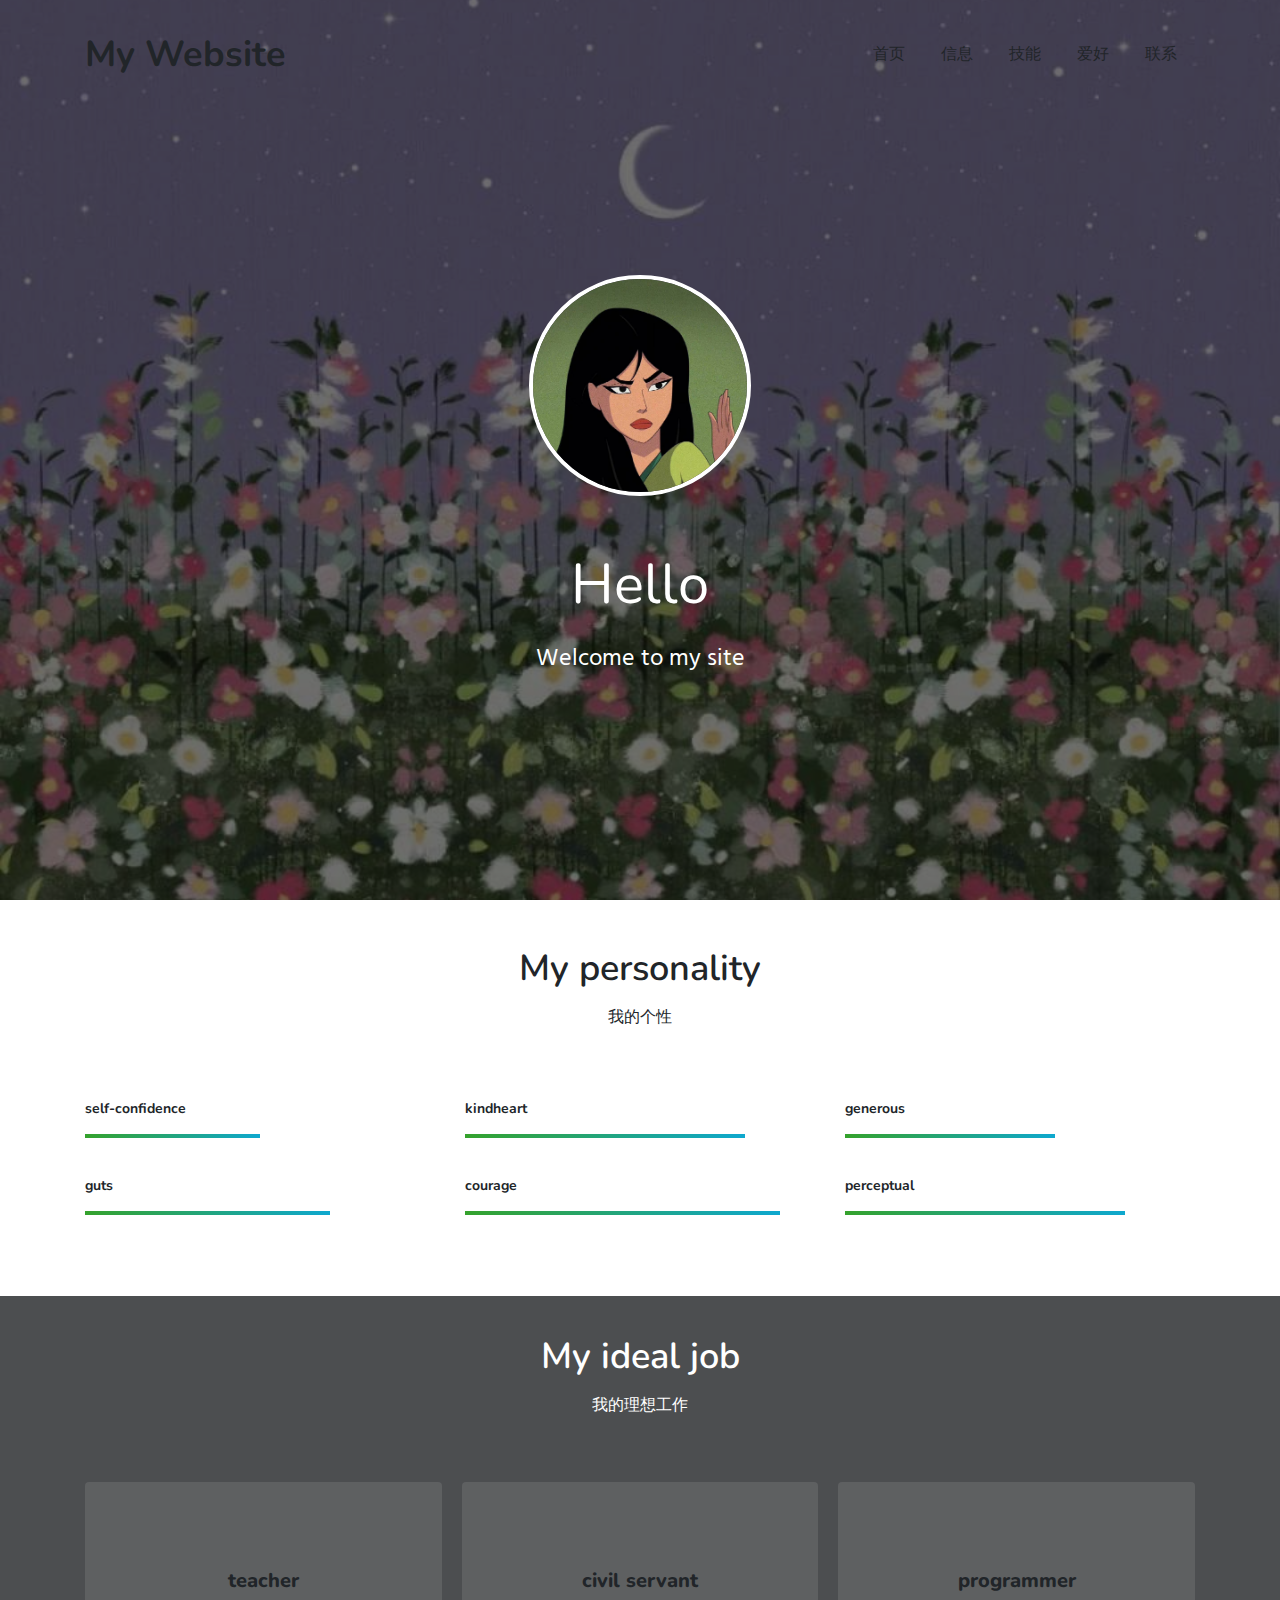
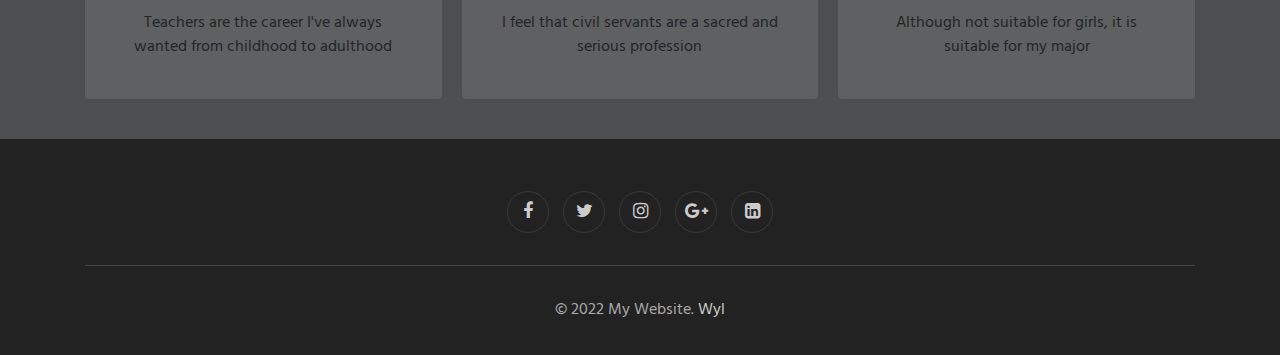
<file: index.html>
<!doctype html>
<html lang="en">
  <head>
    <!-- Required meta tags -->
    <meta charset="utf-8">
    <meta name="viewport" content="width=device-width, initial-scale=1, shrink-to-fit=no">

    <title>个人博客</title>
    <!-- web fonts -->
    <link href="//fonts.googleapis.com/css?family=Nunito:400,600,700,800,900&display=swap" rel="stylesheet">
    <link href="//fonts.googleapis.com/css?family=Hind&display=swap" rel="stylesheet">
    <!-- //web fonts -->
    <!-- Template CSS -->
    <link rel="stylesheet" href="assets/css/style-starter.css">
  </head>
  <body>

<section class="w3l-bootstrap-header">
  <nav class="navbar navbar-expand-lg navbar-light py-lg-3 py-2">
    <div class="container">
      <a class="navbar-brand" href="index.html"> My Website</a>
      <!-- if logo is image enable this   
    <a class="navbar-brand" href="#index.html">
        <img src="image-path" alt="Your logo" title="Your logo" style="height:35px;" />
    </a> -->
      <button class="navbar-toggler" type="button" data-toggle="collapse" data-target="#navbarSupportedContent"
        aria-controls="navbarSupportedContent" aria-expanded="false" aria-label="Toggle navigation">
        <span class="navbar-toggler-icon fa fa-bars"></span>
      </button>

      <div class="collapse navbar-collapse" id="navbarSupportedContent">
        <ul class="navbar-nav ml-auto">
          <li class="nav-item">
            <a class="nav-link" href="index.html">首页</a>
          </li>
          <li class="nav-item">
            <a class="nav-link" href="about.html">信息</a>
          </li>
          <li class="nav-item">
            <a class="nav-link" href="services.html">技能</a>
          </li>
         <li class="nav-item">
            <a class="nav-link" href="habbies.html">爱好</a>
			<li class="nav-item">
            <a class="nav-link" href="contact.html">联系</a>
          </li>
			</li>
        </ul>

      </div>
    </div>
  </nav>
 
</section>
 <!--  Main banner section -->
	
  <section class="w3l-main-banner" id="home">
  <div class="companies20-content">
    <div class="companies-wrapper">
        <div class="item">

            <div class="slider-info banner-view text-center">
              <div class="banner-info container">
                <img src="assets/images/c1.jpg" alt="about image" class="img-fluid">
                <h3 class="banner-text mt-5">Hello
                  </h3>
                  <p class="my-4 mb-5">Welcome to my site</p><br>

              </div>
            </div>

        </div>
    </div>
  </div>
</section>
<section class="w3l-about ">
<div class="skills-bars py-5">
 <div class="container py-md-3">
  <div class="heading text-center mx-auto">
    <h3 class="head">My personality</h3>
    <p class="my-3 head">我的个性
 </p>
      
    </div>
<div class="row mt-5 pt-3">
    <div class="col-lg-4 col-md-4 col-sm-6 skills-bar-grids mb-4 pb-2">
        <h4>self-confidence</h4>
        <div class="progress">
        <div class="progress-bar progress-bar-striped bg-color" role="progressbar" style="width: 50% ;height:4px;" aria-valuenow="50" aria-valuemin="0" aria-valuemax="100">
      </div>
    </div>
</div>
    <div class="col-lg-4 col-md-4 col-sm-6 skills-bar-grids mb-4 pb-2">
        <h4>kindheart</h4>
        <div class="progress">
        <div class="progress-bar progress-bar-striped bg-color" role="progressbar" style="width: 80% ;height:4px;" aria-valuenow="50" aria-valuemin="0" aria-valuemax="100">
      </div>
    </div>
</div>
<div class="col-lg-4  col-md-4 col-sm-6 skills-bar-grids mb-4 pb-2">
    <h4>generous</h4>
    <div class="progress">
    <div class="progress-bar progress-bar-striped bg-color" role="progressbar" style="width: 60% ;height:4px;" aria-valuenow="50" aria-valuemin="0" aria-valuemax="100">
  </div>
</div>
</div>
<div class="col-lg-4  col-md-4 col-sm-6 skills-bar-grids mb-4 pb-2">
    <h4>guts</h4>
    <div class="progress">
    <div class="progress-bar progress-bar-striped bg-color" role="progressbar" style="width: 70% ;height:4px;" aria-valuenow="50" aria-valuemin="0" aria-valuemax="100">
  </div>
</div>
</div>
<div class="col-lg-4  col-md-4 col-sm-6 skills-bar-grids mb-4 pb-2">
    <h4>courage</h4>
    <div class="progress">
    <div class="progress-bar progress-bar-striped bg-color" role="progressbar" style="width: 90% ;height:4px;" aria-valuenow="50" aria-valuemin="0" aria-valuemax="100">
  </div>
</div>
</div>
<div class="col-lg-4 col-md-4 col-sm-6 skills-bar-grids ">
    <h4>perceptual</h4>
    <div class="progress">
    <div class="progress-bar progress-bar-striped bg-color" role="progressbar" style="width: 80% ;height:4px;" aria-valuenow="50" aria-valuemin="0" aria-valuemax="100">
  </div>
</div>
</div>

 </div>
 </div>
</div>
 </section>
	<section class="w3l-feature-3" id="features">
	<div class="grid top-bottom">
		<div class="container">
			<div class="heading text-center mx-auto">
                <h3 class="head text-white">My ideal job</h3>
                <p class="my-3 head text-white"> 我的理想工作</p>
              </div>
			<div class="middle-section grid-column text-center mt-5 pt-3">
				<div class="three-grids-columns">
					<span class="fa fa-paint-brush"></span>
					<h4>teacher</h4>
					<p>Teachers are the career I've always wanted from childhood to adulthood
</p>
					
				</div>
				<div class="three-grids-columns">
					<span class="fa fa-ils"></span>
					<h4>civil servant</h4>
					<p>I feel that civil servants are a sacred and serious profession</p>
					
				</div>
				<div class="three-grids-columns">
					<span class="fa fa-camera"></span>
					<h4>programmer</h4>
					<p>Although not suitable for girls, it is suitable for my major</p>
					
				</div>
			</div>
		</div>
	
	</div>
	</section>
	<section class="w3l-footer-29-main" id="footer">
  <div class="footer-29 text-center">
      <div class="container">
        
        <div class="main-social-footer-29">
                    
          <a href="#facebook" class="facebook"><span class="fa fa-facebook"></span></a>
          <a href="#twitter" class="twitter"><span class="fa fa-twitter"></span></a>
          <a href="#instagram" class="instagram"><span class="fa fa-instagram"></span></a>
          <a href="#google-plus" class="google-plus"><span class="fa fa-google-plus"></span></a>
          <a href="#linkedin" class="linkedin"><span class="fa fa-linkedin"></span></a>
      </div>
          <div class="bottom-copies text-center">
              <p class="copy-footer-29">© 2022 My Website. <a href="https://w3layouts.com">Wyl</a></p>
               
          </div>
      </div>
  </div>
   <!-- move top -->
  <button onclick="topFunction()" id="movetop" title="Go to top">
              <span class="fa fa-angle-up"></span>
                 </button>
	</section>
<!-- Smooth scrolling -->



</body>

</html>
</file>
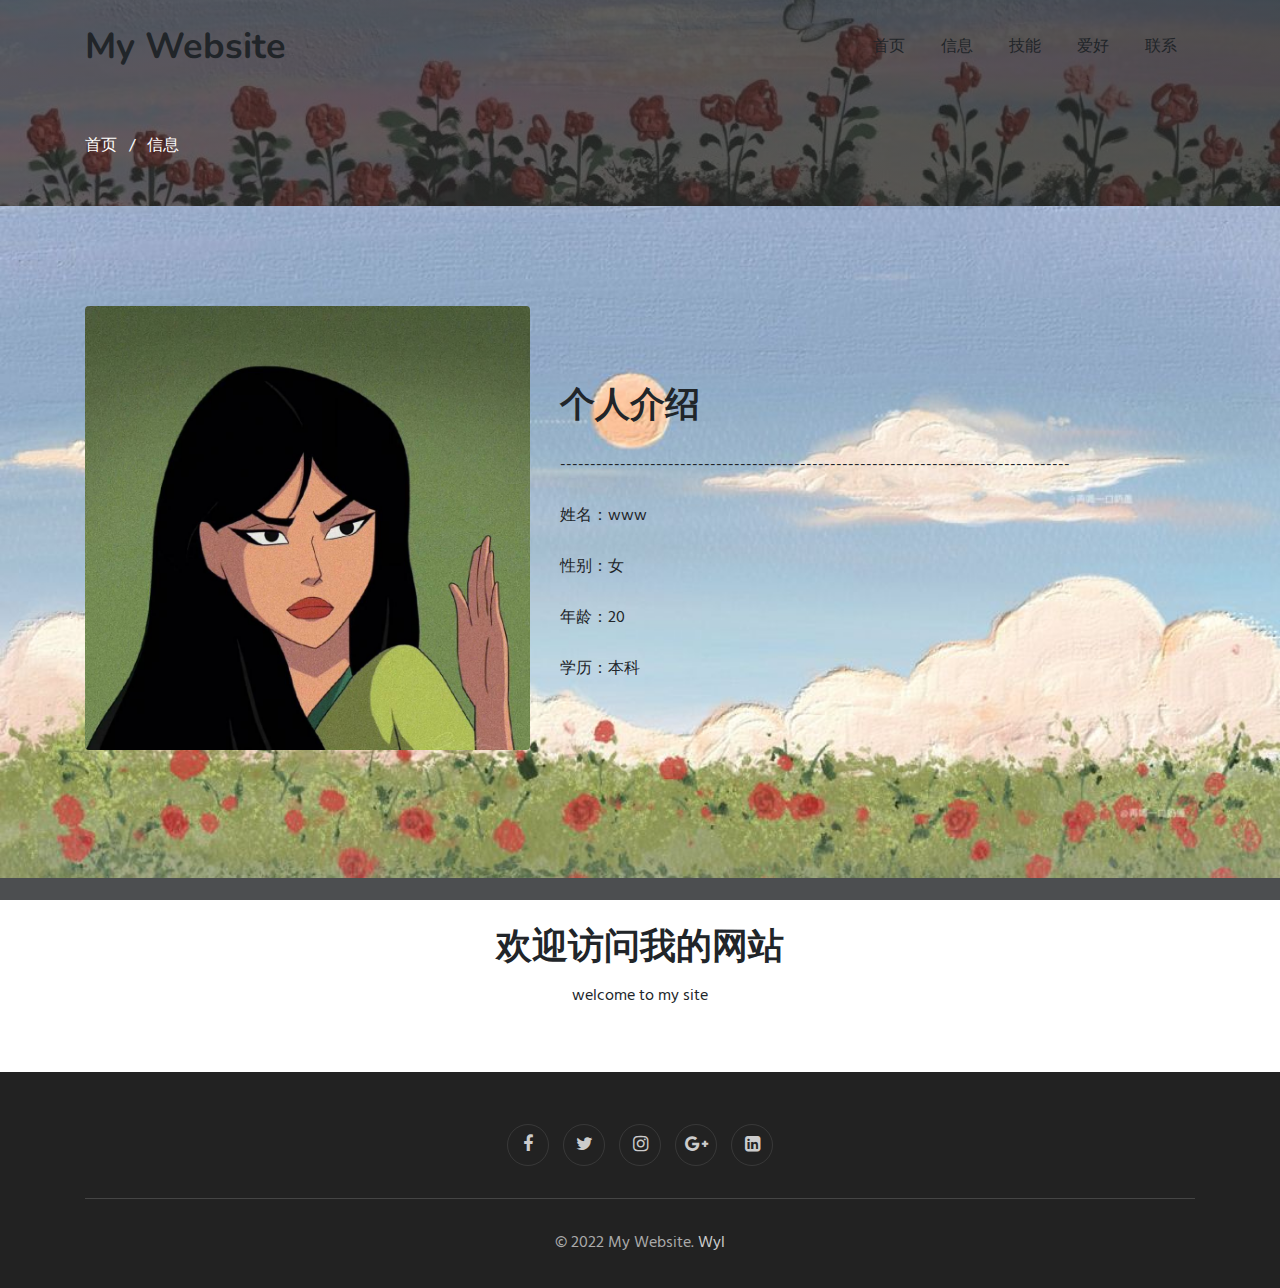
<file: about.html>
<!doctype html>
<html lang="en">
  <head>
 
    <meta charset="utf-8">
    <meta name="viewport" content="width=device-width, initial-scale=1, shrink-to-fit=no">

    <title>个人博客</title>
    <!-- web fonts -->
    <link href="//fonts.googleapis.com/css?family=Nunito:400,600,700,800,900&display=swap" rel="stylesheet">
    <link href="//fonts.googleapis.com/css?family=Hind&display=swap" rel="stylesheet">
    <!-- Template CSS -->
    <link rel="stylesheet" href="assets/css/style-starter.css">
  </head>
  <body>

<section class="w3l-bootstrap-header">
  <nav class="navbar navbar-expand-lg navbar-light">
    <div class="container">
      <a class="navbar-brand" href="index.html"> My Website</a>
      <button class="navbar-toggler" type="button" data-toggle="collapse" data-target="#navbarSupportedContent"
        aria-controls="navbarSupportedContent" aria-expanded="false" aria-label="Toggle navigation">
        <span class="navbar-toggler-icon fa fa-bars"></span>
      </button>

       <div class="collapse navbar-collapse" id="navbarSupportedContent">
        <ul class="navbar-nav ml-auto">
          <li class="nav-item">
            <a class="nav-link" href="index.html">首页</a>
          </li>
          <li class="nav-item">
            <a class="nav-link" href="about.html">信息</a>
          </li>
          <li class="nav-item">
            <a class="nav-link" href="services.html">技能</a>
          </li>
         <li class="nav-item">
            <a class="nav-link" href="habbies.html">爱好</a>
			<li class="nav-item">
            <a class="nav-link" href="contact.html">联系</a>
          </li>
			</li>
        </ul>
        
      </div>
    </div>
  </nav>
</section>
<section class="w3l-about-breadcrum">
  <div class="breadcrum-bg">
    <div class="container py-5">
      <p><a href="index.html">首页</a> &nbsp; / &nbsp; 信息</p>
     </div>
  </div>
</section>

<section class="w3l-content-photo-5" id="features">
	<div class="grid top-bottom">
		<div class="container">
			<div class="row">
				<div class="col-lg-5 content-photo">
					<a href="#"><img src="assets/images/c1.jpg" class="img-fluid2" alt="content-photo"></a>
				</div>
				<div class="col-lg-7 content-left mt-lg-0 mt-5 pl-lg-5">
					<h3>个人介绍</h3>
					<p>-------------------------------------------------------------------------------------</p>
					<p class="mb-0">姓名：www</p>
					<p>性别：女</p>
					<p>年龄：20</p>
					<p>学历：本科</p>
				</div>
			</div>
		</div>
	</div>
	</section>
<section id="services-1" class="bg-light py-5">
  <div class="container py-lg-3">
    <div class="heading text-center mx-auto">
      <h3 class="head">欢迎访问我的网站</h3>
      <p class="my-3 head">welcome to my site</p>
        </div>
  </div>
</section>
		<section class="w3l-footer-29-main" id="footer">
  <div class="footer-29 text-center">
      <div class="container">
        
        <div class="main-social-footer-29">
                    
          <a href="#facebook" class="facebook"><span class="fa fa-facebook"></span></a>
          <a href="#twitter" class="twitter"><span class="fa fa-twitter"></span></a>
          <a href="#instagram" class="instagram"><span class="fa fa-instagram"></span></a>
          <a href="#google-plus" class="google-plus"><span class="fa fa-google-plus"></span></a>
          <a href="#linkedin" class="linkedin"><span class="fa fa-linkedin"></span></a>
      </div>
          <div class="bottom-copies text-center">
              <p class="copy-footer-29">© 2022 My Website. <a href="https://w3layouts.com">Wyl</a></p>
               
          </div>
      </div>
  </div>
   <!-- move top -->
  <button onclick="topFunction()" id="movetop" title="Go to top">
              <span class="fa fa-angle-up"></span>
                 </button>
	</section>
	 
  </body>
</html>
</file>
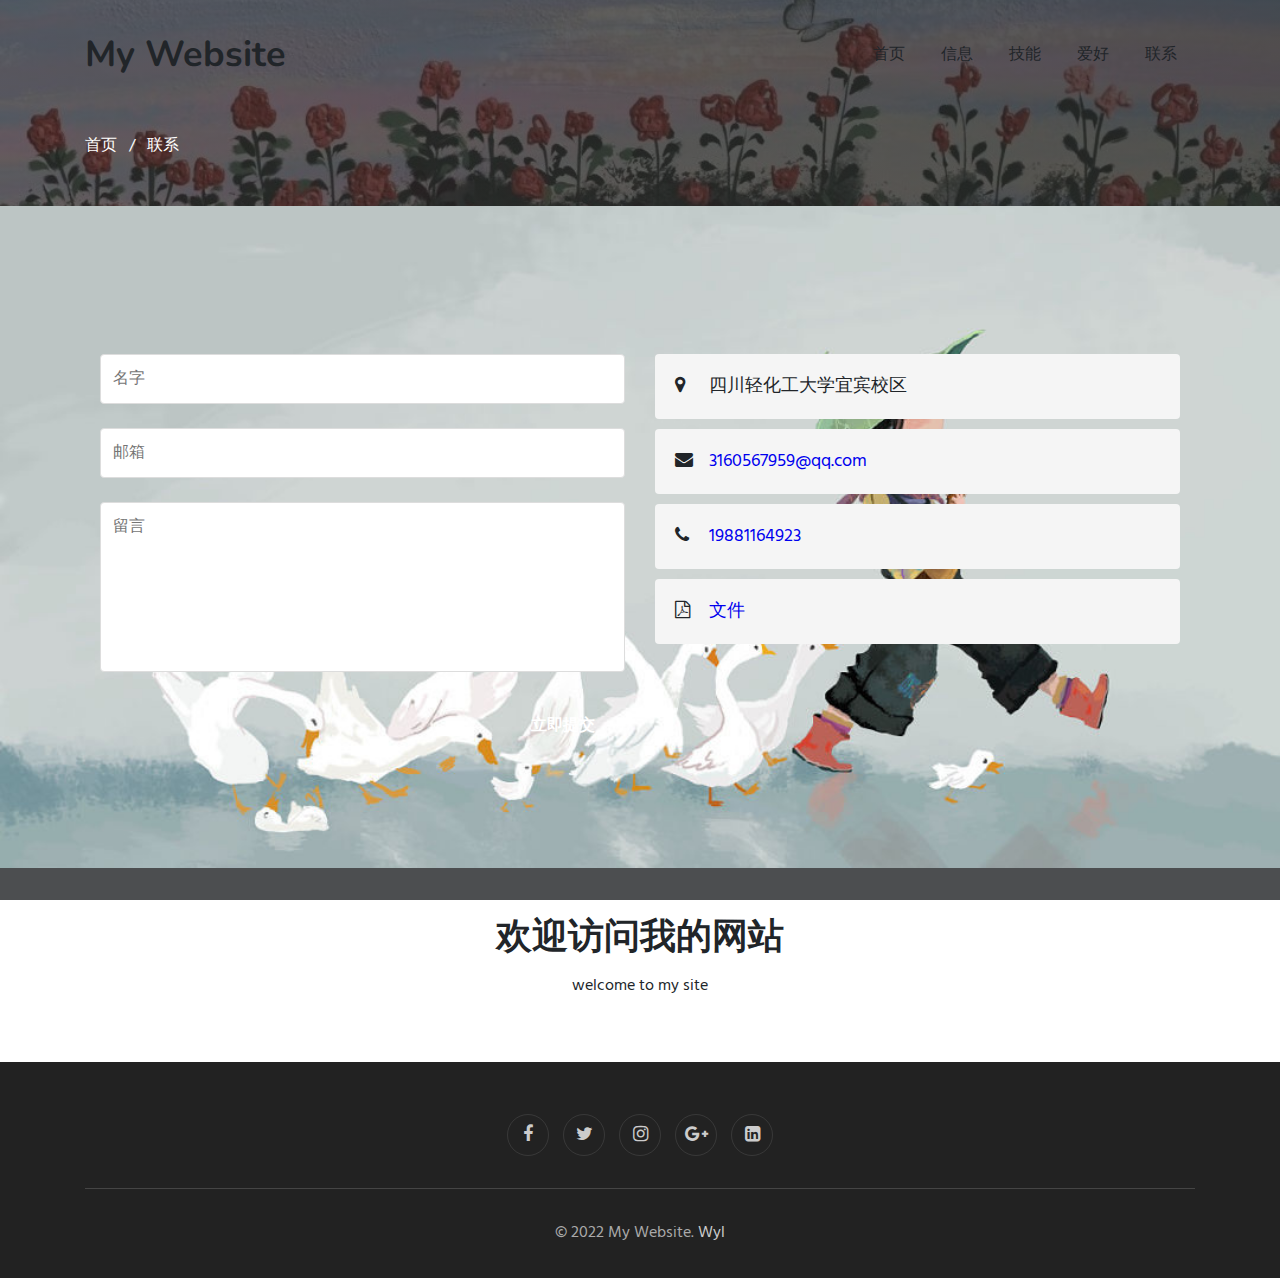
<file: contact.html>
<!doctype html>
<html lang="en">
  <head>
   
    <meta charset="utf-8">
    <meta name="viewport" content="width=device-width, initial-scale=1, shrink-to-fit=no">

    <title>个人博客</title>
    <!-- web fonts -->
    <link href="//fonts.googleapis.com/css?family=Nunito:400,600,700,800,900&display=swap" rel="stylesheet">
    <link href="//fonts.googleapis.com/css?family=Hind&display=swap" rel="stylesheet">
    <!-- //web fonts -->
    <!-- Template CSS -->
    <link rel="stylesheet" href="assets/css/style-starter.css">
  </head>
  <body>

<section class="w3l-bootstrap-header">
  <nav class="navbar navbar-expand-lg navbar-light py-lg-3 py-2">
    <div class="container">
      <a class="navbar-brand" href="index.html"> My Website</a>
      
      <button class="navbar-toggler" type="button" data-toggle="collapse" data-target="#navbarSupportedContent"
        aria-controls="navbarSupportedContent" aria-expanded="false" aria-label="Toggle navigation">
        <span class="navbar-toggler-icon fa fa-bars"></span>
      </button>

     <div class="collapse navbar-collapse" id="navbarSupportedContent">
        <ul class="navbar-nav ml-auto">
          <li class="nav-item">
            <a class="nav-link" href="index.html">首页</a>
          </li>
          <li class="nav-item">
            <a class="nav-link" href="about.html">信息</a>
          </li>
          <li class="nav-item">
            <a class="nav-link" href="services.html">技能</a>
          </li>
         <li class="nav-item">
            <a class="nav-link" href="habbies.html">爱好</a>
			<li class="nav-item">
            <a class="nav-link" href="contact.html">联系</a>
          </li>
			</li>
        </ul>
        
      </div>
    </div>
  </nav>
</section>
<section class="w3l-about-breadcrum">
  <div class="breadcrum-bg">
    <div class="container py-5">
      <p><a href="index.html">首页</a> &nbsp; / &nbsp; 联系</p>
     </div>
  </div>
</section>
<!-- contact -->
<section class="w3l-contacts-12" id="features">
	<div class="grid top-bottom">
		<div class="container">
    <div class="contact-top pt-5">
        <div class="container py-md-3">
            
            <div class="row cont-main-top">
               <!-- contact form -->
               <div class="contacts12-main col-lg-6 ">
                   
                <form action="https://sendmail.w3layouts.com/submitForm" method="post" class="main-input">
                    <div class="top-inputs d-grid">
                        <input type="text" placeholder="名字" name="w3lName" id="w3lName" required="">
                       
                    </div>
                    <input type="email" name="email" placeholder="邮箱" id="w3lSender" required="">
                   
                    <textarea placeholder="留言" name="w3lMessage" id="w3lMessage" required=""></textarea>
                    <div class="text-right">
                        <button type="submit" class="btn-theme2">立即提交</button>
                    </div>
                </form>
            </div>
            <!-- //contact form -->
                <!-- contact address -->
                <div class="contact col-lg-6 mt-lg-0 mt-5">
                    <div class="cont-subs">
                        <div class="cont-add">
                            <div class="cont-add-lft">
                                <span class="fa fa-map-marker" aria-hidden="true"></span>
                           </div>
                           <div class="cont-add-rgt">
                            <p class="contact-text-sub">四川轻化工大学宜宾校区</p>
                        </div>
                      
                    </div>
                        <div class="cont-add add-2">
                            <div class="cont-add-lft">
                                <span class="fa fa-envelope" aria-hidden="true"></span>
                           </div> 
                           <div class="cont-add-rgt">
                          <a href="mailto:info@example.com">
                                <p class="contact-text-sub">3160567959@qq.com</p>
                            </a>
                        </div>
                       
                    </div>
                        <div class="cont-add">
                            <div class="cont-add-lft">
                                <span class="fa fa-phone" aria-hidden="true"></span>
                           </div>
                            <div class="cont-add-rgt">
                                 <a href="tel:+7-800-999-800">
                                    <p class="contact-text-sub">19881164923</p>
                                 </a>
                            </div>
                        </div>
                        <div class="cont-add add-3">
                            <div class="cont-add-lft">
                                <span class="fa fa-file-pdf-o" aria-hidden="true"></span>
                           </div>
                            <div class="cont-add-rgt">
                                <a href="#">
                                    <p class="contact-text-sub">文件</p>
                                </a>
                            </div>
                           
                        </div>
                    </div>
                </div>
               
                 
            </div>
        </div>

    </div>
</section>
	  <section id="services-1" class="bg-light py-5">
  <div class="container py-lg-3">
    <div class="heading text-center mx-auto">
      <h3 class="head">欢迎访问我的网站</h3>
      <p class="my-3 head">welcome to my site</p>
        </div>
  </div>
</section>
			<section class="w3l-footer-29-main" id="footer">
  <div class="footer-29 text-center">
      <div class="container">
        
        <div class="main-social-footer-29">
                    
          <a href="#facebook" class="facebook"><span class="fa fa-facebook"></span></a>
          <a href="#twitter" class="twitter"><span class="fa fa-twitter"></span></a>
          <a href="#instagram" class="instagram"><span class="fa fa-instagram"></span></a>
          <a href="#google-plus" class="google-plus"><span class="fa fa-google-plus"></span></a>
          <a href="#linkedin" class="linkedin"><span class="fa fa-linkedin"></span></a>
      </div>
          <div class="bottom-copies text-center">
              <p class="copy-footer-29">© 2022 My Website. <a href="https://w3layouts.com">Wyl</a></p>
               
          </div>
      </div>
  </div>
   <!-- move top -->
  <button onclick="topFunction()" id="movetop" title="Go to top">
              <span class="fa fa-angle-up"></span>
                 </button>
	</section>



</body>

</html>
</file>
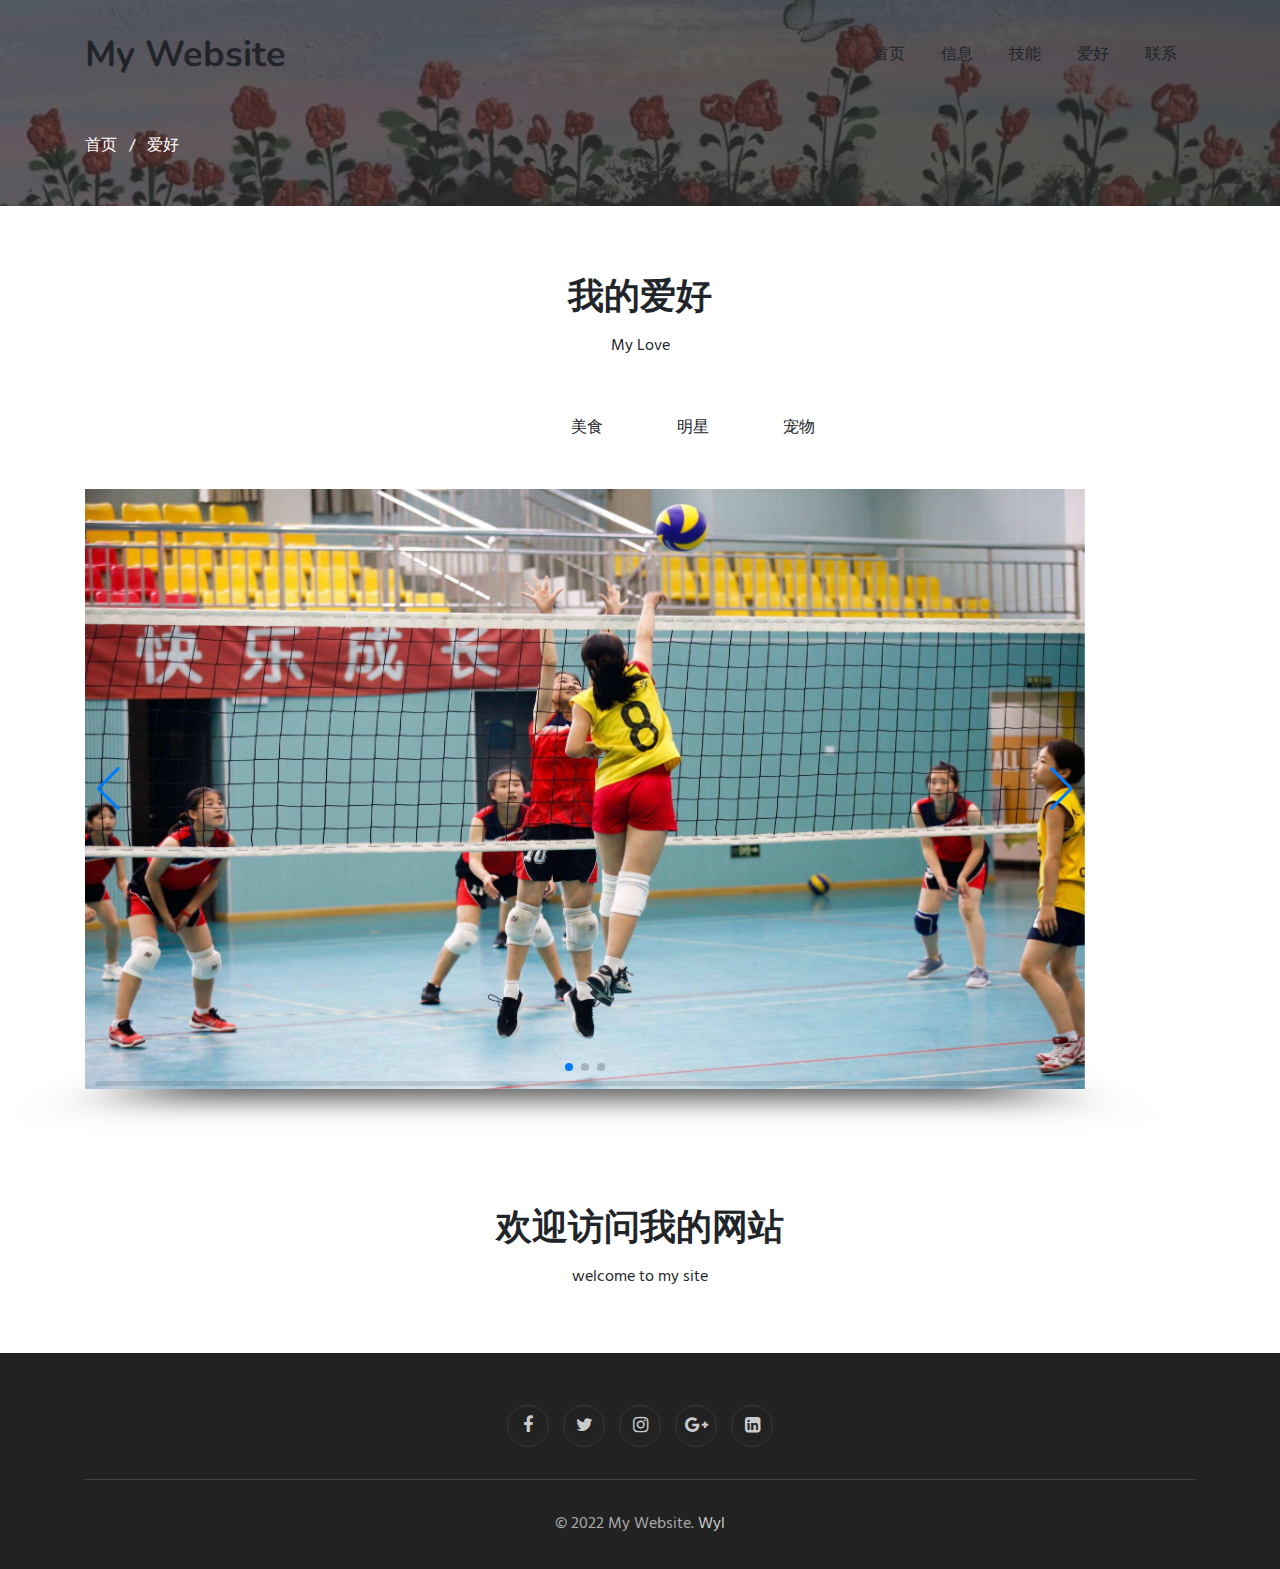
<file: habbies.html>
<!doctype html>
<html lang="en">
  <head>

    <meta charset="utf-8">
    <meta name="viewport" content="width=device-width, initial-scale=1, shrink-to-fit=no">

    <title>个人博客</title>

    <link href="//fonts.googleapis.com/css?family=Nunito:400,600,700,800,900&display=swap" rel="stylesheet">
    <link href="//fonts.googleapis.com/css?family=Hind&display=swap" rel="stylesheet">

    <!-- Template CSS -->
    <link rel="stylesheet" href="assets/css/style-starter.css">
	  <link rel="stylesheet" href="assets/css/swiper-bundle.min.css">
	  <style>
	.swiper {
    width: 1000px;
    height: 600px;
/*border:1px solid red;*/
}  
		  .swiper img{
			   width: 1000px;
    height: 600px;
		  }
	  </style>
  </head>
  <body>

<section class="w3l-bootstrap-header">
  <nav class="navbar navbar-expand-lg navbar-light py-lg-3 py-2">
    <div class="container">
      <a class="navbar-brand" href="index.html"> My Website</a>
     
      <button class="navbar-toggler" type="button" data-toggle="collapse" data-target="#navbarSupportedContent"
        aria-controls="navbarSupportedContent" aria-expanded="false" aria-label="Toggle navigation">
        <span class="navbar-toggler-icon fa fa-bars"></span>
      </button>

     <div class="collapse navbar-collapse" id="navbarSupportedContent">
        <ul class="navbar-nav ml-auto">
          <li class="nav-item">
            <a class="nav-link" href="index.html">首页</a>
          </li>
          <li class="nav-item">
            <a class="nav-link" href="about.html">信息</a>
          </li>
          <li class="nav-item">
            <a class="nav-link" href="services.html">技能</a>
          </li>
         <li class="nav-item">
            <a class="nav-link" href="habbies.html">爱好</a>
			<li class="nav-item">
            <a class="nav-link" href="contact.html">联系</a>
          </li>
			</li>
        </ul>
        
        
      </div>
    </div>
  </nav>
</section>
<section class="w3l-about-breadcrum">
  <div class="breadcrum-bg">
    <div class="container py-5">
      <p><a href="index.html">首页</a> &nbsp; / &nbsp; 爱好</p>
     </div>
  </div>
</section>
	
<div class="products-4" id="portfolio">
    <!-- Products4 block -->
    <div id="products4-block" class="text-center">
        <div class="container">
            <div class="heading text-center mx-auto mb-5">
                <h3 class="head">我的爱好</h3>
                <p class="my-3 head">My Love</p>
              </div>
            <input id="tab1" type="radio" name="tabs" checked>
            <label class="tabtle" for="tab1">运动</label>

            <input id="tab2" type="radio" name="tabs">
            <label class="tabtle" for="tab2">美食</label>

            <input id="tab3" type="radio" name="tabs">
            <label class="tabtle" for="tab3">明星</label>

            <input id="tab4" type="radio" name="tabs">
            <label class="tabtle" for="tab4">宠物</label>

          
       <section id="content1" class="tab-content text-left">
                <div class="d-grid grid-col-3">
             
			<div class="swiper">
			    <div class="swiper-wrapper">
			        <div class="swiper-slide"><img src="assets/images/g1.jpg"/></div>
			        <div class="swiper-slide"><img src="assets/images/g2.jpg"/></div>
			        <div class="swiper-slide"><img src="assets/images/g5.jpg"/></div>
			    </div>
			    <!-- 如果需要分页器 -->
			    <div class="swiper-pagination"></div>
			    
			    <!-- 如果需要导航按钮 -->
			    <div class="swiper-button-prev"></div>
			    <div class="swiper-button-next"></div>
			    
			    <!-- 如果需要滚动条 -->
			    <div class="swiper-scrollbar"></div>
			</div>
			
                    
                </div>
            </section>

            <section id="content2" class="tab-content text-left">
                <div class="d-grid grid-col-3">
                  
			<div class="swiper">
			    <div class="swiper-wrapper">
			        <div class="swiper-slide"><img src="assets/images/g7.jpg"/></div>
			        <div class="swiper-slide"><img src="assets/images/g8.jpg"/></div>
			        <div class="swiper-slide"><img src="assets/images/g9.jpg"/></div>
			    </div>
			    <!-- 如果需要分页器 -->
			    <div class="swiper-pagination"></div>
			    
			    <!-- 如果需要导航按钮 -->
			    <div class="swiper-button-prev"></div>
			    <div class="swiper-button-next"></div>
			    
			    <!-- 如果需要滚动条 -->
			    <div class="swiper-scrollbar"></div>
			</div>
	
                </div>
            </section>

            <section id="content3" class="tab-content text-left">
                <div class="d-grid grid-col-3">
                  
			<div class="swiper">
			    <div class="swiper-wrapper">
			        <div class="swiper-slide"><img src="assets/images/g10.jpg"/></div>
			        <div class="swiper-slide"><img src="assets/images/g11.jpg"/></div>
			        <div class="swiper-slide"><img src="assets/images/g12.jpg"/></div>
			    </div>
			    <!-- 如果需要分页器 -->
			    <div class="swiper-pagination"></div>
			    
			    <!-- 如果需要导航按钮 -->
			    <div class="swiper-button-prev"></div>
			    <div class="swiper-button-next"></div>
			    
			    <!-- 如果需要滚动条 -->
			    <div class="swiper-scrollbar"></div>
			</div>
			
                </div>
            </section>

            <section id="content4" class="tab-content text-left">
                <div class="d-grid grid-col-3">
                 
			<div class="swiper">
			    <div class="swiper-wrapper">
			        <div class="swiper-slide"><img src="assets/images/g13.jpg"/></div>
			        <div class="swiper-slide"><img src="assets/images/g14.jpg"/></div>
			        <div class="swiper-slide"><img src="assets/images/g15.jpg"/></div>
			    </div>
			    <!-- 如果需要分页器 -->
			    <div class="swiper-pagination"></div>
			    
			    <!-- 如果需要导航按钮 -->
			    <div class="swiper-button-prev"></div>
			    <div class="swiper-button-next"></div>
			    
			    <!-- 如果需要滚动条 -->
			    <div class="swiper-scrollbar"></div>
					</div>
			
                </div>
			</section>
				</div>
    </div>
    <!-- Products4 block -->
</div>
      
                    
				
	  <section id="services-1" class="bg-light py-5">
  <div class="container py-lg-3">
    <div class="heading text-center mx-auto">
      <h3 class="head">欢迎访问我的网站</h3>
      <p class="my-3 head">welcome to my site</p>
        </div>
  </div>
</section>
		<section class="w3l-footer-29-main" id="footer">
  <div class="footer-29 text-center">
      <div class="container">
        
        <div class="main-social-footer-29">
                    
          <a href="#facebook" class="facebook"><span class="fa fa-facebook"></span></a>
          <a href="#twitter" class="twitter"><span class="fa fa-twitter"></span></a>
          <a href="#instagram" class="instagram"><span class="fa fa-instagram"></span></a>
          <a href="#google-plus" class="google-plus"><span class="fa fa-google-plus"></span></a>
          <a href="#linkedin" class="linkedin"><span class="fa fa-linkedin"></span></a>
      </div>
          <div class="bottom-copies text-center">
              <p class="copy-footer-29">© 2022 My Website. <a href="https://w3layouts.com">Wyl</a></p>
               
          </div>
      </div>
  </div>
   <!-- move top -->
  <button onclick="topFunction()" id="movetop" title="Go to top">
              <span class="fa fa-angle-up"></span>
                 </button>
	</section>
	   <script src="assets/js/swiper-bundle.min.js"></script>
	<script>        
  var mySwiper = new Swiper ('.swiper', {
//   direction:'vertical',
    loop: true, // 循环模式选项
     autoplay:true,//自动切换
	  effect: 'cube',
    // 如果需要分页器
    pagination: {
      el: '.swiper-pagination',
    },
    
    // 如果需要前进后退按钮
//    navigation: {
//      nextEl: '.swiper-button-next',
//      prevEl: '.swiper-button-prev',
//    },
    
    // 如果需要滚动条
//    scrollbar: {
//      el: '.swiper-scrollbar',
//    },
  })        
  </script>

	</body>

</html>
</file>
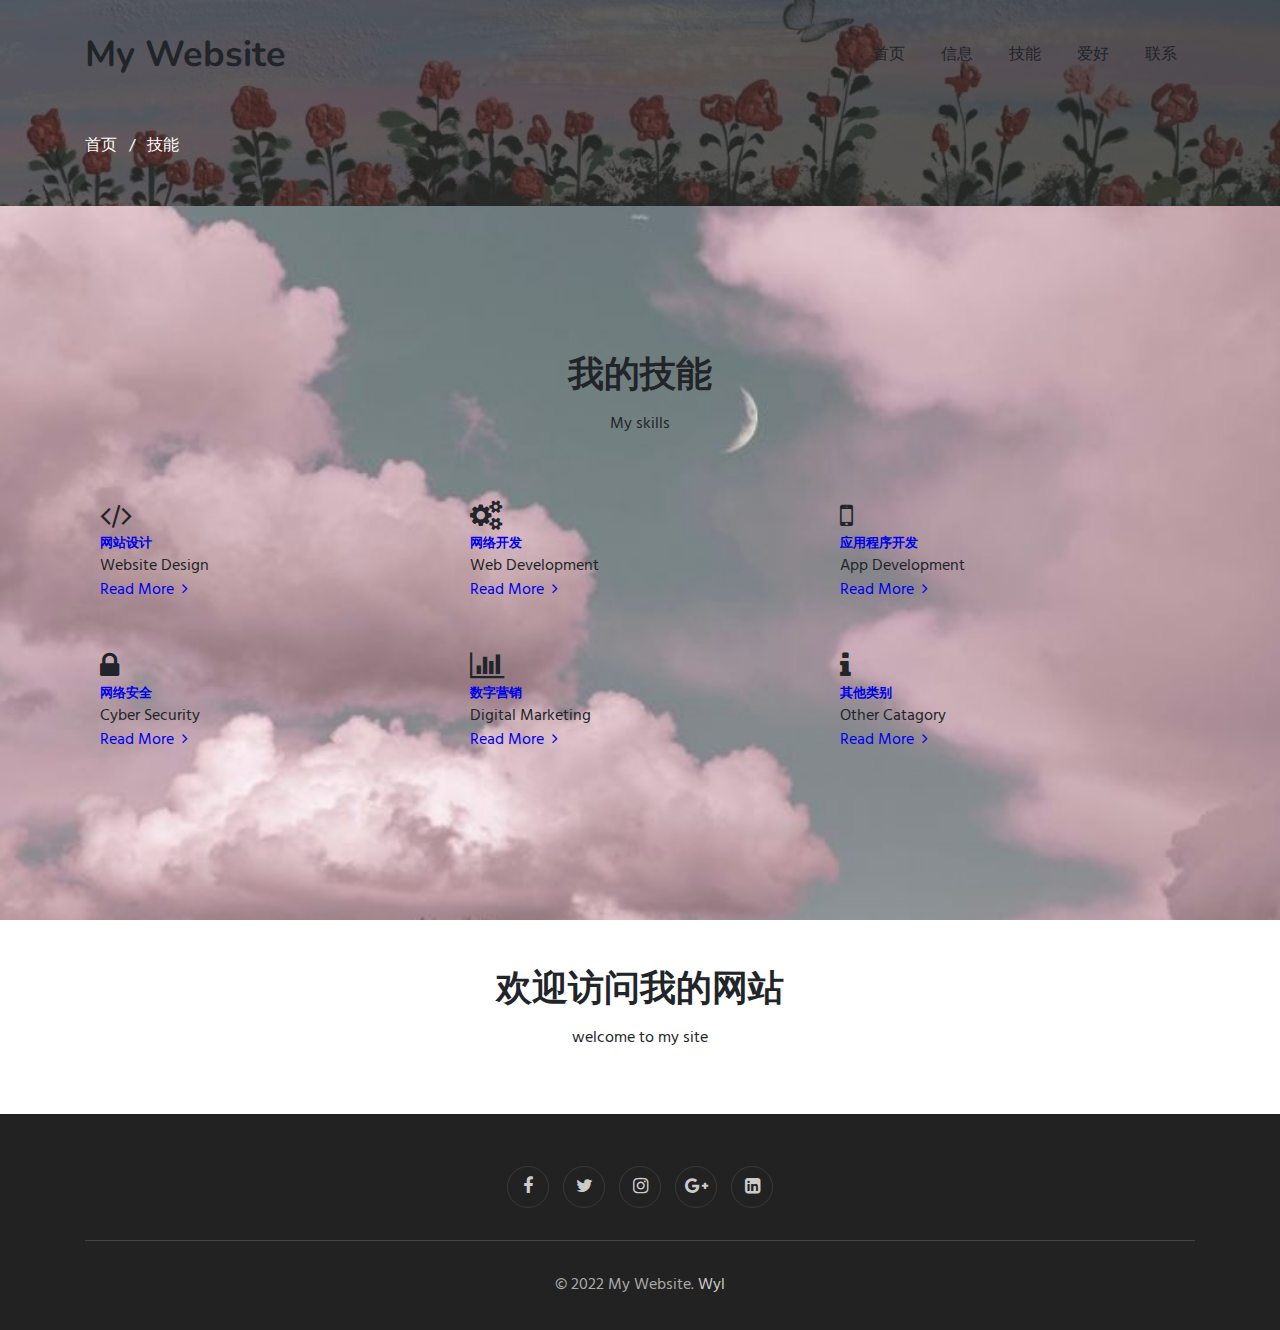
<file: services.html>
<!doctype html>
<html lang="en">
  <head>
    
    <meta charset="utf-8">
    <meta name="viewport" content="width=device-width, initial-scale=1, shrink-to-fit=no">

    <title>个人博客</title>
   
    <link href="//fonts.googleapis.com/css?family=Nunito:400,600,700,800,900&display=swap" rel="stylesheet">
    <link href="//fonts.googleapis.com/css?family=Hind&display=swap" rel="stylesheet">
    
    <!-- Template CSS -->
    <link rel="stylesheet" href="assets/css/style-starter.css">
  </head>
  <body>


<section class="w3l-bootstrap-header">
  <nav class="navbar navbar-expand-lg navbar-light py-lg-3 py-2">
    <div class="container">
      <a class="navbar-brand" href="index.html"> My Website</a>
      
      <button class="navbar-toggler" type="button" data-toggle="collapse" data-target="#navbarSupportedContent"
        aria-controls="navbarSupportedContent" aria-expanded="false" aria-label="Toggle navigation">
        <span class="navbar-toggler-icon fa fa-bars"></span>
      </button>

       <div class="collapse navbar-collapse" id="navbarSupportedContent">
        <ul class="navbar-nav ml-auto">
          <li class="nav-item">
            <a class="nav-link" href="index.html">首页</a>
          </li>
          <li class="nav-item">
            <a class="nav-link" href="about.html">信息</a>
          </li>
          <li class="nav-item">
            <a class="nav-link" href="services.html">技能</a>
          </li>
         <li class="nav-item">
            <a class="nav-link" href="habbies.html">爱好</a>
			<li class="nav-item">
            <a class="nav-link" href="contact.html">联系</a>
          </li>
			</li>
        </ul>
        
        
      </div>
    </div>
  </nav>
</section>
<section class="w3l-about-breadcrum">
  <div class="breadcrum-bg">
    <div class="container py-5">
      <p><a href="index.html">首页</a> &nbsp; / &nbsp; 技能</p>
     </div>
  </div>
</section>
<section class="w3l-feature-4" id="features">
	<div class="grid top-bottom">
		<div class="container">
	<!-- /features -->
		<div class="features py-5" id="services">
            <div class="container py-md-3">
			<div class="heading text-center mx-auto">
				<h3 class="head">我的技能</h3>
				<p class="my-3 head"> My skills</p>
			  </div>
			<div class="fea-gd-vv row mt-5 pt-3">	
			   <div class="float-lt feature-gd col-lg-4 col-md-6">	
					 <div class="icon"> <span class="fa fa-code" aria-hidden="true"></span></div>
					 <div class="icon-info">
						<h5><a href="#">
							网站设计</a></h5>
						<p>Website Design </p>
						<a href="#" class="red mt-3">Read More <span class="fa fa-angle-right pl-1"></span></a>
					</div>
					 
				</div>	
				<div class="float-mid feature-gd col-lg-4 col-md-6 mt-md-0 mt-5">	
					 <div class="icon"> <span class="fa fa-cogs" aria-hidden="true"></span></div>
					 <div class="icon-info">
						<h5><a href="#">网络开发
						</a></h5>
						<p>Web Development</p>
						<a href="#" class="red mt-3">Read More <span class="fa fa-angle-right pl-1"></span></a>
					</div>
			 </div> 
				<div class="float-rt feature-gd col-lg-4 col-md-6 mt-lg-0 mt-5">	
					 <div class="icon"> <span class="fa fa-mobile" aria-hidden="true"></span></div>
					 <div class="icon-info">
						<h5><a href="#">应用程序开发</a></h5>
						<p>App Development</p>
						<a href="#" class="red mt-3">Read More <span class="fa fa-angle-right pl-1"></span></a>
					</div>
			 </div>	 
			 <div class="float-lt feature-gd col-lg-4 col-md-6 mt-5">	
					 <div class="icon"> <span class="fa fa-lock" aria-hidden="true"></span></div>
					 <div class="icon-info">
						<h5><a href="#">网络安全</a>
						</h5>
						<p>Cyber Security</p>
						<a href="#" class="red mt-3">Read More <span class="fa fa-angle-right pl-1"></span></a>
					</div>
					 
				</div>	
				<div class="float-mid feature-gd col-lg-4 col-md-6 mt-5">	
					 <div class="icon"> <span class="fa fa-bar-chart" aria-hidden="true"></span></div>
					 <div class="icon-info">
						<h5><a href="#">
							数字营销</a>
						</h5>
						<p>Digital Marketing</p>
						<a href="#" class="red mt-3">Read More <span class="fa fa-angle-right pl-1"></span></a>
					</div>
			 </div> 
				<div class="float-rt feature-gd col-lg-4 col-md-6 mt-5">	
					 <div class="icon"> <span class="fa fa-info" aria-hidden="true"></span></div>
					 <div class="icon-info">
						<h5><a href="#">其他类别</a>
						</h5>
						<p>Other Catagory </p>
						<a href="#" class="red mt-3">Read More <span class="fa fa-angle-right pl-1"></span></a>
					</div>
			 </div>		 				 
		  </div>  
		 </div>
	</div>
			</section>
	<section id="services-1" class="bg-light py-5">
  <div class="container py-lg-3">
    <div class="heading text-center mx-auto">
      <h3 class="head">欢迎访问我的网站</h3>
      <p class="my-3 head">welcome to my site</p>
        </div>
  </div>
</section>
			<section class="w3l-footer-29-main" id="footer">
  <div class="footer-29 text-center">
      <div class="container">
        
        <div class="main-social-footer-29">
                    
          <a href="#facebook" class="facebook"><span class="fa fa-facebook"></span></a>
          <a href="#twitter" class="twitter"><span class="fa fa-twitter"></span></a>
          <a href="#instagram" class="instagram"><span class="fa fa-instagram"></span></a>
          <a href="#google-plus" class="google-plus"><span class="fa fa-google-plus"></span></a>
          <a href="#linkedin" class="linkedin"><span class="fa fa-linkedin"></span></a>
      </div>
          <div class="bottom-copies text-center">
              <p class="copy-footer-29">© 2022 My Website. <a href="https://w3layouts.com">Wyl</a></p>
               
          </div>
      </div>
  </div>
   <!-- move top -->
  <button onclick="topFunction()" id="movetop" title="Go to top">
              <span class="fa fa-angle-up"></span>
                 </button>
	</section>
		

</body>
</html>
</file>
